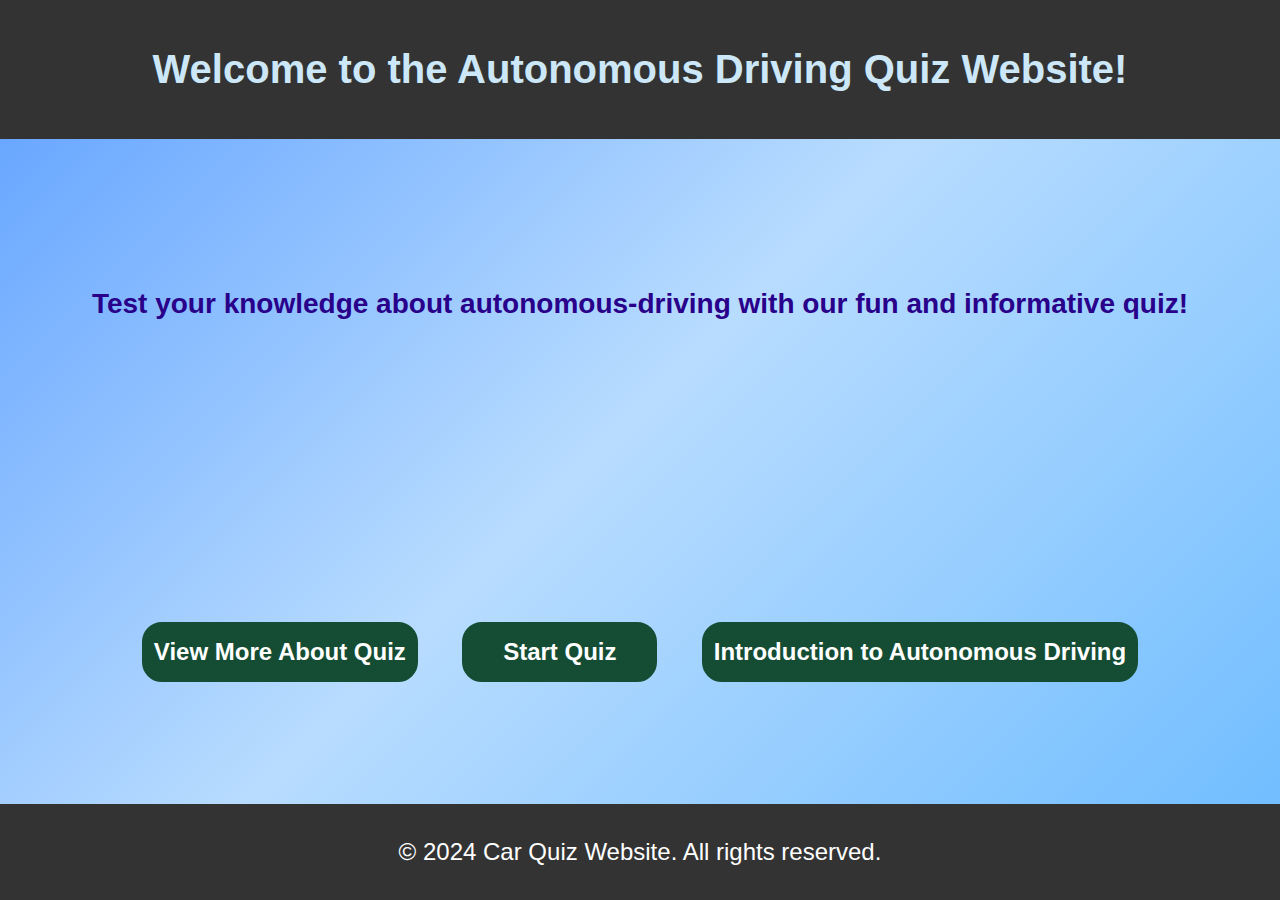
<file: index.html>
<!DOCTYPE html>
<html lang="en">
<head>
    <meta charset="UTF-8">
    <meta name="viewport" content="width=device-width, initial-scale=1.0">
    <title>Quiz Website</title>
    <link rel="stylesheet" href="styles.css">
</head>
<body>
    <header>
        <h1>Welcome to the Autonomous Driving Quiz Website!</h1>
    </header>
    <main>
        <section>
            <p id="first">Test your knowledge about autonomous-driving with our fun and informative quiz!</p>
        </section>
        <section>        
                <ul id="more-info">
                    <li>You should always read the introduction to autonomous driving before you start the quiz.</li>
                    <li>There are 5 MCQs in total, and there are no time limit.</li>
                    <li>After you complete the quiz, you will know the correct answers.</li>
                    <li>Have fun!</li>
                </ul>
        </section>
        <section>
            <button id="view-more-btn" onclick="showMoreInfo()">View More About Quiz</button>
            <button id="start-btn" onclick="window.location.href='quiz.html'">Start Quiz</button>
            <button id="introduction-btn" onclick="window.location.href='autonomous-driving.html'">Introduction to Autonomous Driving</button>
        </section>
    </main>
    <footer>
        <p>&copy; 2024 Car Quiz Website. All rights reserved.</p>
    </footer>
</body>
<script src="script.js"></script>
</html>
</file>
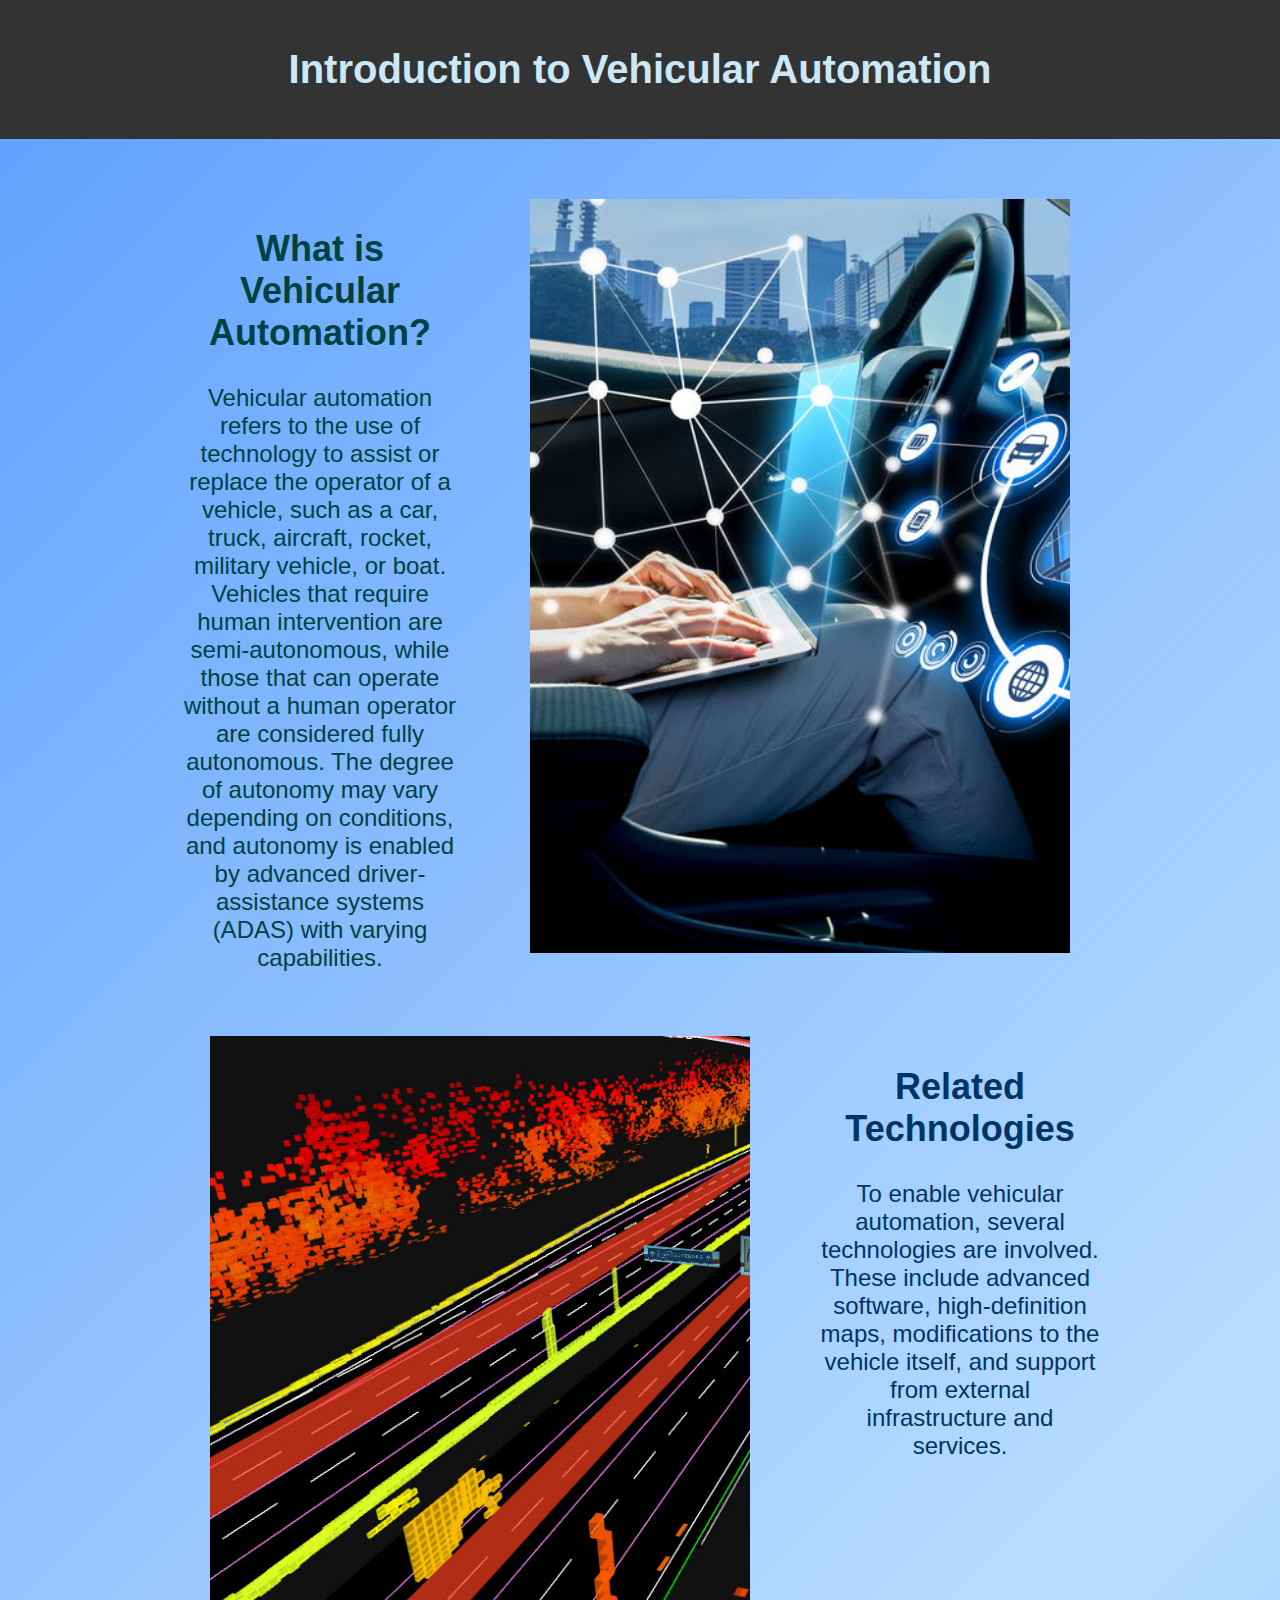
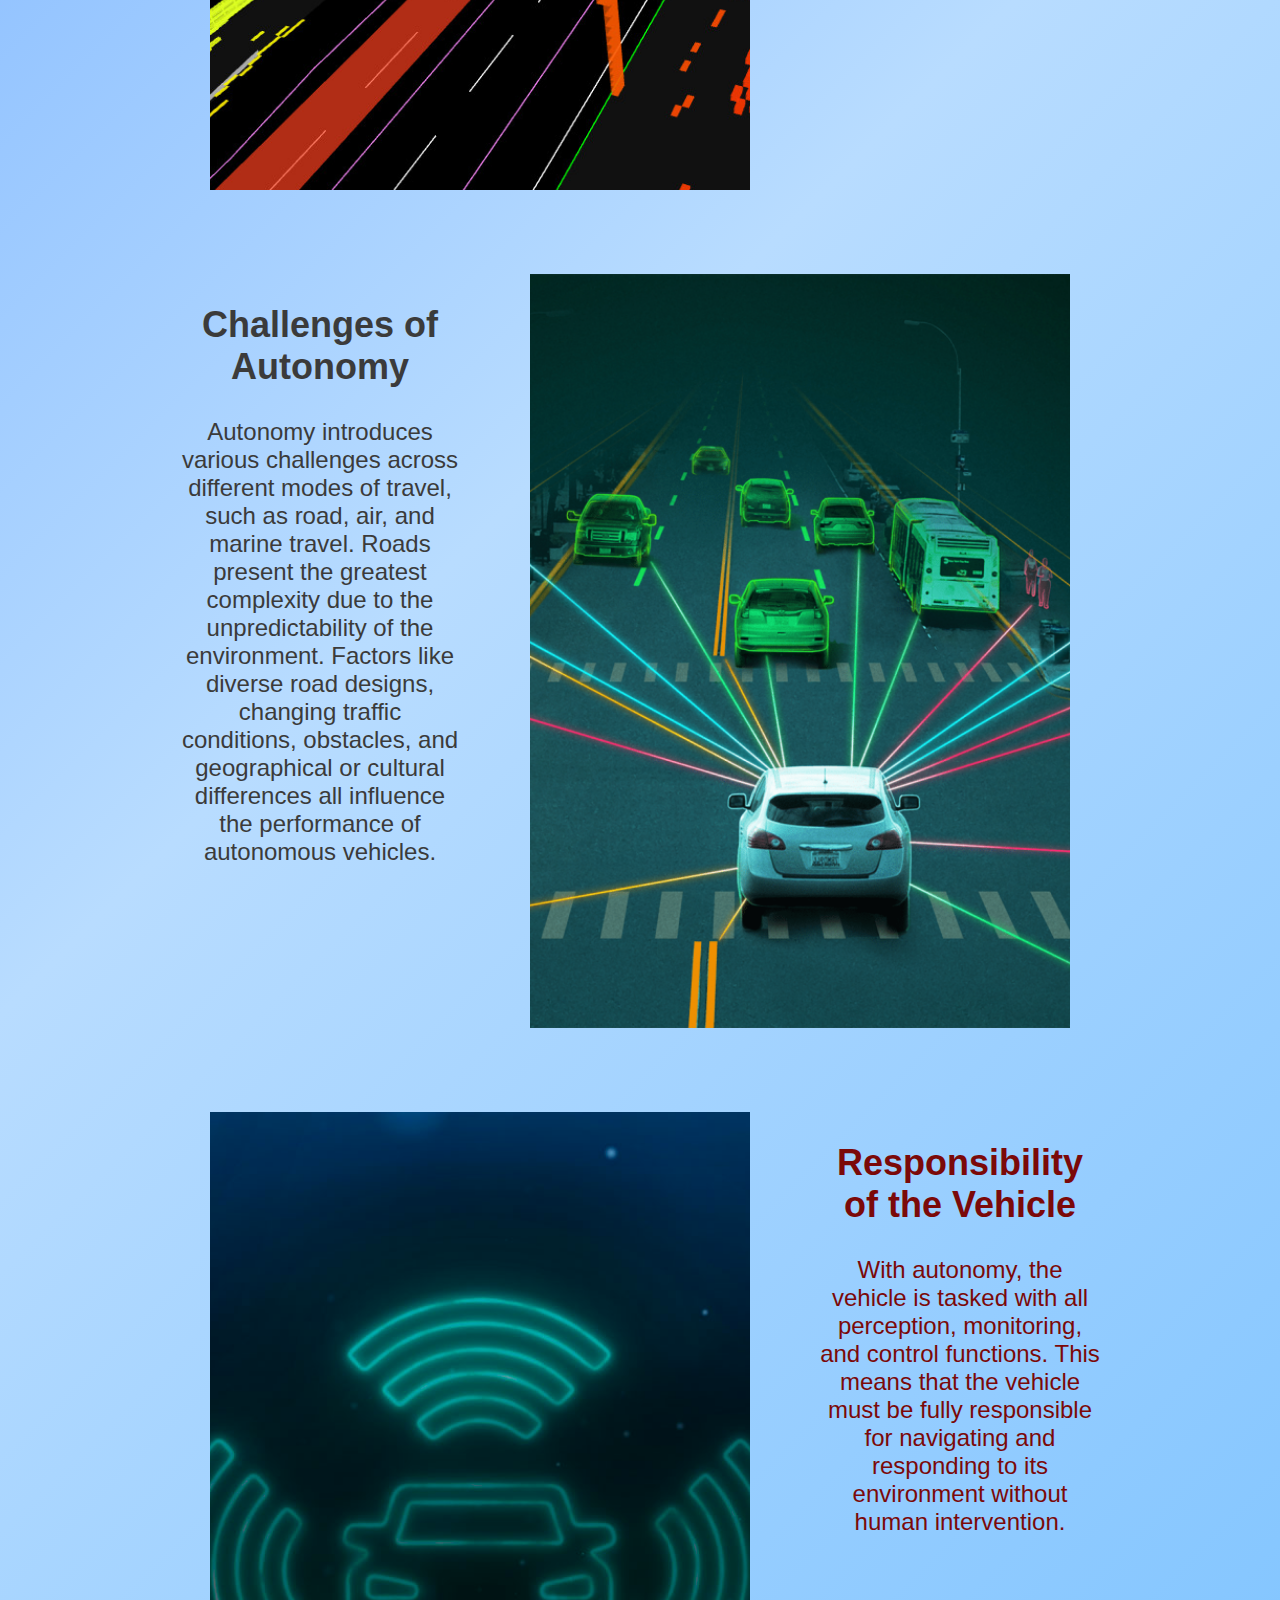
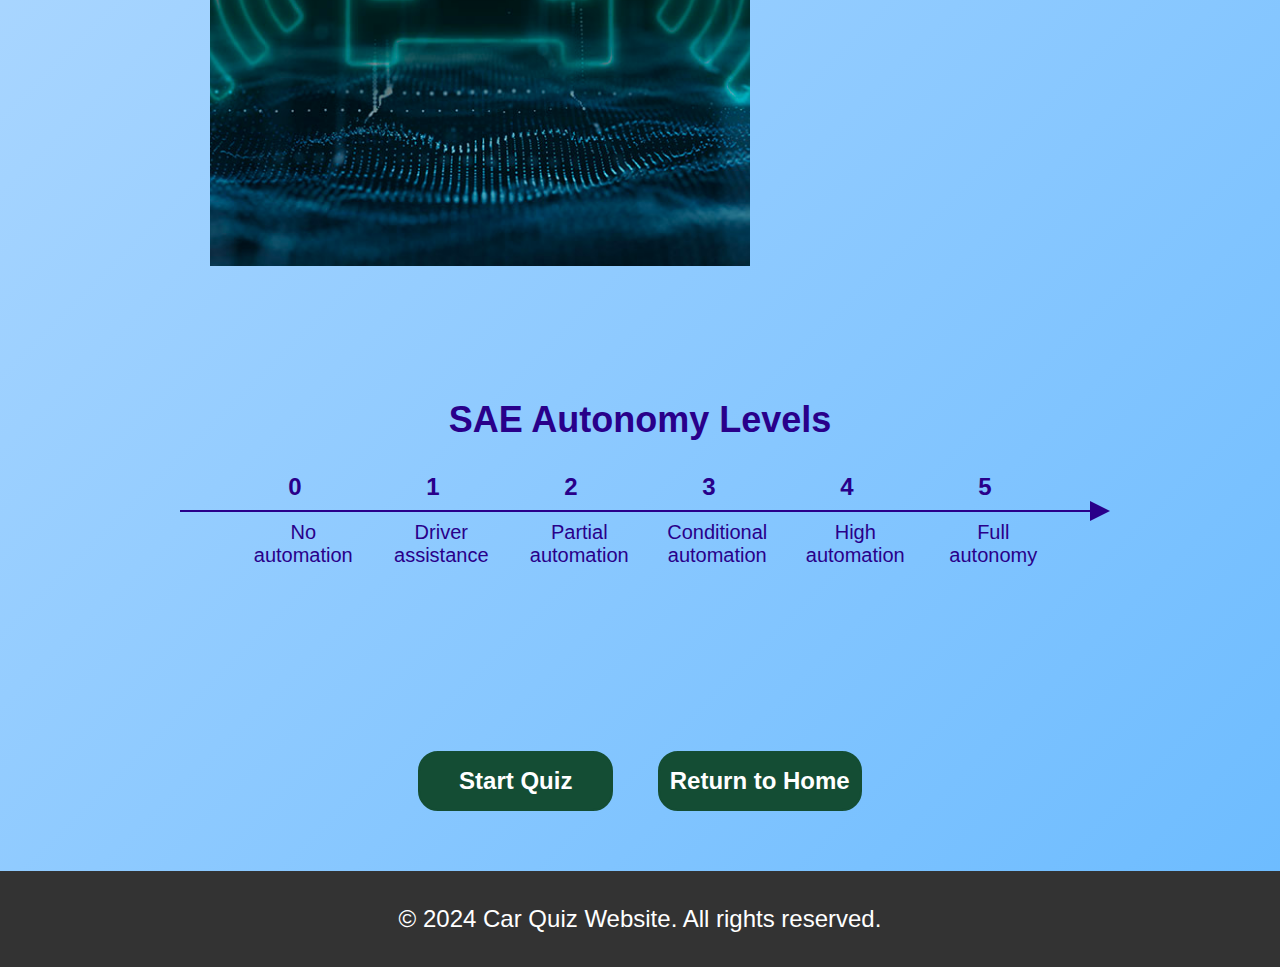
<file: autonomous-driving.html>
<!DOCTYPE html>
<html lang="en">
<head>
    <meta charset="UTF-8">
    <meta name="viewport" content="width=device-width, initial-scale=1.0">
    <title>Introduction to Vehicular Automation</title>
    <link rel="stylesheet" href="styles.css">

</head>
<body>
    <header>
        <h1>Introduction to Vehicular Automation</h1>
    </header>
    <main>
        <div class="grid-container">
            <section class="grid-item">
                <h2>What is Vehicular Automation?</h2>
                <p>Vehicular automation refers to the use of technology to assist or replace the operator of a vehicle, such as a car, truck, aircraft, rocket, military vehicle, or boat. Vehicles that require human intervention are semi-autonomous, while those that can operate without a human operator are considered fully autonomous. The degree of autonomy may vary depending on conditions, and autonomy is enabled by advanced driver-assistance systems (ADAS) with varying capabilities.</p>
            </section>

            <section class="grid-item">
                <img src="image1.jpg" alt="Vehicular Automation" />
            </section>

            <section class="grid-item">
                <img src="image2.jpg" alt="High Definition Map" />
            </section>

            <section class="grid-item">
                <h2>Related Technologies</h2>
                <p>To enable vehicular automation, several technologies are involved. These include advanced software, high-definition maps, modifications to the vehicle itself, and support from external infrastructure and services.</p>
            </section>

            <section class="grid-item">
                <h2>Challenges of Autonomy</h2>
                <p>Autonomy introduces various challenges across different modes of travel, such as road, air, and marine travel. Roads present the greatest complexity due to the unpredictability of the environment. Factors like diverse road designs, changing traffic conditions, obstacles, and geographical or cultural differences all influence the performance of autonomous vehicles.</p>
            </section>

            <section class="grid-item">
                <img src="image3.png" alt="Challenges" />
            </section>

            <section class="grid-item">
                <img src="image4.jpg" alt="Stellantis" />
            </section>

            <section class="grid-item">
                <h2>Responsibility of the Vehicle</h2>
                <p>With autonomy, the vehicle is tasked with all perception, monitoring, and control functions. This means that the vehicle must be fully responsible for navigating and responding to its environment without human intervention.</p>
            </section>

            <section class="grid-item full-width sae-levels">
                <h2>SAE Autonomy Levels</h2>
                <div class="number-line">
                    <div class="number-line-scales">
                        <span class="scale">0</span>
                        <span class="scale">1</span>
                        <span class="scale">2</span>
                        <span class="scale">3</span>
                        <span class="scale">4</span>
                        <span class="scale">5</span>
                    </div>
                    <div class="number-line-line"></div>
                    <div class="description">
                        <span class="description-item" data-description="No automation.">No automation</span>
                        <span class="description-item" data-description="Driver assistance, the vehicle controls steering or speed autonomously in specific circumstances.">Driver assistance</span>
                        <span class="description-item" data-description="Partial automation, the vehicle controls both steering and speed autonomously in specific circumstances.">Partial automation</span>
                        <span class="description-item" data-description="Conditional automation, the vehicle controls both steering and speed under normal environmental conditions, but requires the driver to be ready to take control in other circumstances.">Conditional automation</span>
                        <span class="description-item" data-description="High automation, the vehicle travels autonomously under normal environmental conditions, not requiring driver oversight.">High automation</span>
                        <span class="description-item" data-description="Full autonomy, where the vehicle can complete travel autonomously in any environmental conditions.">Full autonomy</span>
                    </div>
                    <div class="tooltip"></div>
                    <div class="arrow"></div>
                </div>
                <table class="sae-table">
                    <thead>
                        <tr>
                            <th>Level</th>
                            <th>Autonomy</th>
                        </tr>
                    </thead>
                    <tbody>
                        <tr>
                            <td>0</td>
                            <td>No automation</td>
                        </tr>
                        <tr>
                            <td>1</td>
                            <td>Driver assistance</td>
                        </tr>
                        <tr>
                            <td>2</td>
                            <td>Partial automation</td>
                        </tr>
                        <tr>
                            <td>3</td>
                            <td>Conditional automation</td>
                        </tr>
                        <tr>
                            <td>4</td>
                            <td>High automation</td>
                        </tr>
                        <tr>
                            <td>5</td>
                            <td>Full autonomy</td>
                        </tr>
                    </tbody>
                </table>
            </section>
            

            <section class="grid-item full-width buttons">
                <button onclick="window.location.href='quiz.html'">Start Quiz</button>
                <button onclick="window.location.href='index.html'">Return to Home</button>
            </section>
        </div>
    </main>
    <footer>
        <p>&copy; 2024 Car Quiz Website. All rights reserved.</p>
    </footer>
    <script src="script.js"></script>
</body>
</html>
</file>
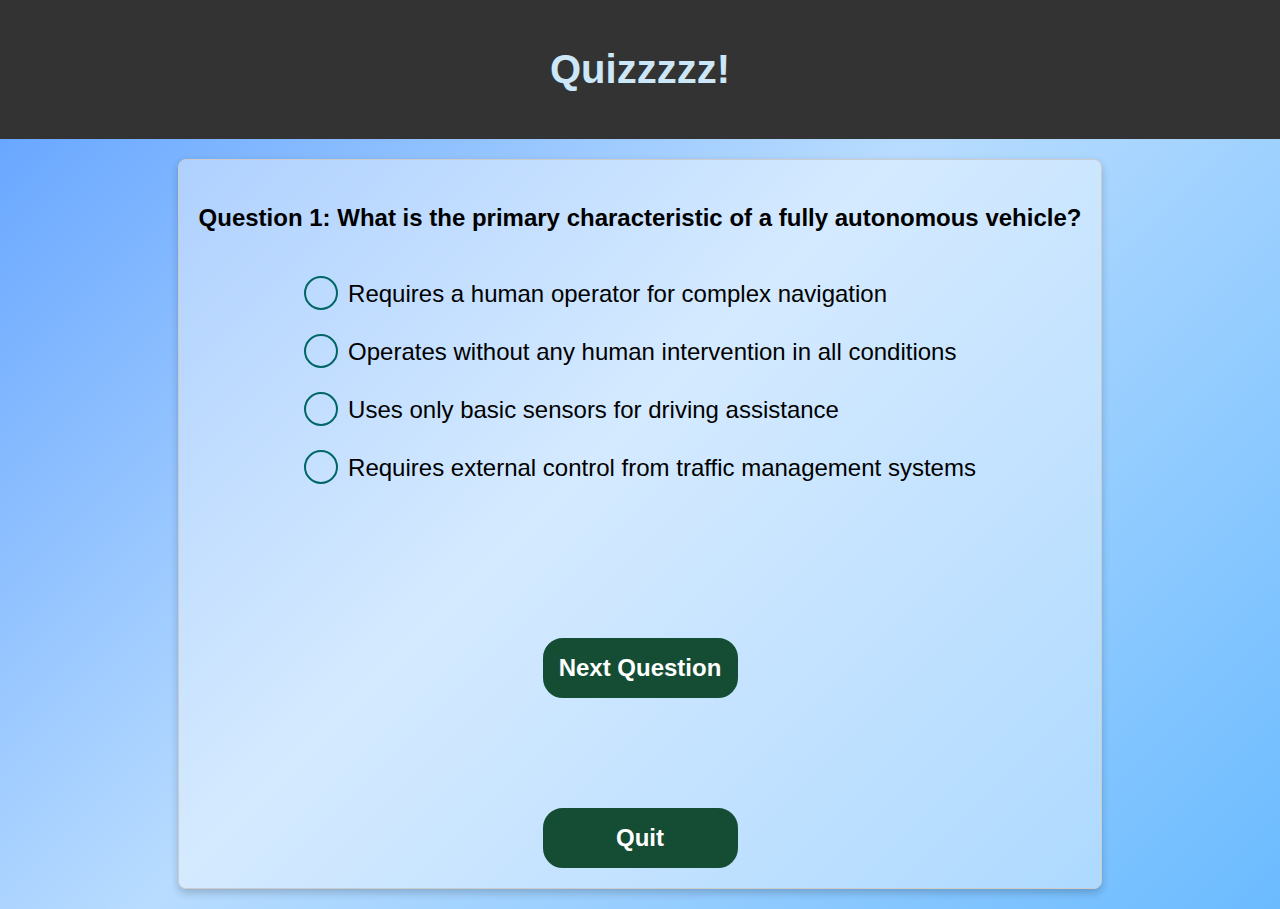
<file: quiz.html>
<!DOCTYPE html>
<html lang="en">
<head>
    <meta charset="UTF-8">
    <meta name="viewport" content="width=device-width, initial-scale=1.0">
    <title>Quiz</title>
    <link rel="stylesheet" href="styles.css">
</head>
<body>
    <header>
        <h1>Quizzzzz!</h1>
    </header>
    
    <div id="quiz-container">
        <div id="question-container">
        </div>
        <div id="answers-container">
        </div>
        <div id="error-message" style="display: none; color: red; font-weight: bold;"></div>
        <button id="submit-btn">Submit</button>
        <button id="quit-btn">Quit</button>
        
        <div id="result-container">
        </div>
        <div id="retry-container" style="display: none;">
            <button id="try-again-btn">Try Again</button>
            <button id="back-home-btn">Back to Homepage</button>
        </div>
    </div>

    <script src="script.js"></script>
</body>
</html>
</file>
<file: styles.css>
/* styles.css */
body {
    font-family: Verdana, Geneva, Tahoma, sans-serif;
    background-image: linear-gradient(-225deg, #5D9FFF 0%, #B8DCFF 48%, #6BBBFF 100%);
    margin: 0;
    padding: 0;
    display: flex;
    flex-direction: column;
    min-height: 100vh;
}
h1{
    color: #cce7f8;
    font-size: 2.5rem;
    -webkit-animation: shining 0.5s alternate infinite;
    animation: shining 0.5s alternate infinite;
}
@-webkit-keyframes shining {
    from {
        text-shadow: 0 0 10px lightblue, 0 0 20px lightblue, 0 0 30px lightblue, 0 0 40px skyblue, 0 0 50px skyblue, 0 0 60px skyblue;
    }

    to {
        text-shadow: 0 0 5px lightblue, 0 0 10px lightblue, 0 0 15px lightblue, 0 0 20px skyblue, 0 0 25px skyblue, 0 0 30px skyblue;
    }
}

@keyframes shining {
    from {
        text-shadow: 0 0 10px lightblue, 0 0 20px lightblue, 0 0 30px lightblue, 0 0 40px skyblue, 0 0 50px skyblue, 0 0 60px skyblue;
    }

    to {
        text-shadow: 0 0 5px lightblue, 0 0 10px lightblue, 0 0 15px lightblue, 0 0 20px skyblue, 0 0 25px skyblue, 0 0 30px skyblue;
    }
}
h2{
    font-family: Verdana, Geneva, Tahoma, sans-serif;
    font-size: 36px;
}
h3, p {
    font-family: Verdana, Geneva, Tahoma, sans-serif;
    font-size: 24px;
}

header {
    background-color: #333333;
    color: white;
    text-align: center;
    padding: 20px;
    width: auto;
}

main {
    text-align: center;
    padding: 40px;
    flex: 1;
    display: flex;
    flex-direction: column;
    justify-content: space-evenly;
    align-items: center;
}

.grid-container {
    display: grid;
    grid-template-columns: repeat(3, 1fr);
    grid-template-rows: repeat(4, 1fr);
    gap: 0px;
    width: 80%;
    height: 100%;
    background-color: transparent;
    border: none;
}
.grid-item {
    padding: 20px;
    box-shadow: 0 4px 8px rgba(0, 0, 0, 0.1);
    height: 100%;
    box-shadow: none; 
    border: none;
}

.grid-item:nth-child(1) {
    grid-column: 1 / span 1;
    color: #004242;
}

.grid-item:nth-child(2) {
    grid-column: 2 / span 2;
}

.grid-item:nth-child(3) {
    grid-column: 1 / span 2;
}

.grid-item:nth-child(4) {
    grid-column: 3 / span 1;
    color: #003366;
}

.grid-item:nth-child(5) {
    grid-column: 1 / span 1;
    color: #3B3B3B;
}

.grid-item:nth-child(6) {
    grid-column: 2 / span 2;
}

.grid-item:nth-child(7) {
    grid-column: 1 / span 2;
}

.grid-item:nth-child(8) {
    grid-column: 3 / span 1;
    color: #7B0909;
}

.grid-item:nth-child(9) {
    grid-column: 1 / span 3;
    color: #29008A;
}
.grid-item:nth-child(10) {
    grid-column: 1 / span 3;
}
img {
    width: 90%;
    height: 90%;
    object-fit: cover;
}

.full-width {
    grid-column: span 2;
}

footer {
    text-align: center;
    background-color: #333333;
    color: white;
    padding: 10px;
    flex: 0 1 auto;
}
.sae-levels {
    position: relative;
    grid-column: 1 / span 3;
    margin-top: 20px;
    padding-bottom: 120px;
}

.number-line {
    position: relative;
    display: flex;
    justify-content: center;
    align-items: center;
    padding-top: 30px;
}

.number-line-scales {
    display: flex;
    justify-content: space-between;
    width: 90%;
    position: absolute;
    bottom: 0;
    padding-top: 30px;
}

.number-line-line {
    position: absolute;
    width: 100%;
    height: 2px;
    background-color: #29008A;
    margin-top: 20px;
}

.description {
    display: flex;
    justify-content: space-between;
    width: 90%;
    position: absolute;
    top: 0;
    padding-top: 30px;
}

.scale {
    position: relative;
    cursor: pointer;
    padding: 0 7%;
    font-size: 24px;
    width: 18%;
    font-weight: bold;
    margin: 0 auto;
}

.description span {
    font-size: 20px;
    text-align: center;
}

.arrow {
    position: absolute;
    top: 30px;
    right: -10px;
    width: 0;
    height: 0;
    border-top: 10px solid transparent;
    border-bottom: 10px solid transparent;
    border-left: 20px solid #29008A;
}
button {
    min-width: 195px;
    height: 60px;
    font-size: 24px;
    color: #fff;
    padding: 5px 10px;
    font-weight: bold;
    cursor: pointer;
    transition: all 0.3s ease;
    position: relative;
    display: inline-block;
    outline: none;
    border-radius: 20px;
    border: 2px solid #144d34;
    background: #144d34;
    margin: 110px 20px 0px 20px;
}
button:hover{
    background: #fff;
    color: #144d34;
}
button:focus{
    outline: 5px solid #fff;
}
.description-item {
    position: relative;
    cursor: pointer;
    padding-top: 20px;
    padding-left: 2%;
    width: 18%;
}

.tooltip {
    position: absolute;
    top: 300%;
    left: 50%;
    transform: translateX(-50%);
    width: auto;
    padding: 15px;
    background-color: rgba(255, 255, 255, 0.1);
    color: #04493C;
    display: none;
    font-size: 18px;
    text-align: left;
    border-radius: 8px;
    max-width: 300px;
    margin-top: 10px;
    z-index: 10;
    box-shadow: 0 4px 8px rgba(0, 0, 0, 0.2);
    border: 1px solid rgba(255, 255, 255, 0.2);
}
.description-item:hover .tooltip {
    display: block;
}
.description-item:hover .tooltip {
    animation: tooltipShow 0.3s forwards;
}

@keyframes tooltipShow {
    from {
        opacity: 0;
        transform: translateY(10px);
    }
    to {
        opacity: 1;
        transform: translateY(0);
    }
}

#quiz-container {
    font-size: 20px;
    display: flex;
    flex-direction: column;
    align-items: center;
    justify-content: center;
    text-align: center;
    margin: 20px auto;
    border: 1px solid #ccc;
    border-radius: 8px;
    box-shadow: 0 4px 8px rgba(0, 0, 0, 0.2);
    background-color: rgba(255, 255, 255, 0.4); 
    padding: 20px;
}

#question-container {
    margin-bottom: 20px;
    font-weight: bold;
    font-size: 20px;
}

#answers-container {
    margin-bottom: 20px;
}

label {
    font-size: 24px;
    line-height: 35px;
    display: flex;
    align-items: center;
}

input[type="radio"] {
    position: absolute;
    width: 0;
    height: 0;
    opacity: 0;
    z-index: -1;
}

.custom-radio {
    position: relative;
    width: 30px;
    height: 30px;
    border: 2px solid #006666;
    display: inline-block;
    border-radius: 50%;
    cursor: pointer;
    margin-right: 10px;
    vertical-align: middle;
    transition: all 0.3s ease;
}

.custom-radio::after {
content: '\2713';
color: green;
font-size: 50px;
position: absolute;
top: -5px;
left: 0px;
opacity: 0;
transition: opacity 0.3s ease;
}

input[type="radio"]:focus + .custom-radio::after {
    opacity: 1;
}

input[type="radio"]:checked + .custom-radio::after {
    opacity: 1;
}
ul {
    list-style: none;
    padding: 0;
}

ul li::before {
    content: '\1F697';
    margin-right: 10px;
}

#more-info {
    display: none;
    font-size: 24px;
    color: #7A0655;
}

#first {
    font-size: 28px;
    color: #29008A;
    font-weight: bold;
}
.sae-table {
    display: none;
    width: 100%;
    margin-top: 30px;
    border-collapse: collapse;
    font-size: 20px;
}

.sae-table th, .sae-table td {
    padding: 10px;
    border: 1px solid #ddd;
    text-align: center;
}

.sae-table th {
    background-color: #99FF9B;
    font-weight: bold;
}
@media (prefers-reduced-motion: reduce) {
    h1 {
        -webkit-animation: none;
        animation: none;
    }
}

@media (max-width: 1192px) {
    .grid-container{
        width: 90%;
        grid-template-columns: 1fr 1fr;
        grid-template-rows: auto;
    }
    img {
        width: 100%;
        height: 90%;
        object-fit: cover;
    }
    .grid-item:nth-child(1) {
        grid-column: 1 / span 2;
        color: #004242;
    }
    .grid-item:nth-child(2){
        grid-column: 1 / span 2;
    }
    .grid-item:nth-child(3){
        grid-column: 1 / span 2;
    }
    .grid-item:nth-child(4) {
        grid-column: 1 / span 2;
        grid-row: 3;
        color: #003366;
    }
    .grid-item:nth-child(5) {
        grid-column: 1 / span 2;
        color: #3B3B3B;
    }
    .grid-item:nth-child(6) {
        grid-column: 1 / span 2;
    }
    .grid-item:nth-child(7) {
        grid-column: 1 / span 2;
    }
    .grid-item:nth-child(8) {
        grid-column: 1 / span 2;
        color: #7B0909;
        grid-row: 7;
    }
    .number-line {
        display: none;
    }
    .sae-table {
        display: table;
    }

}
</file>
